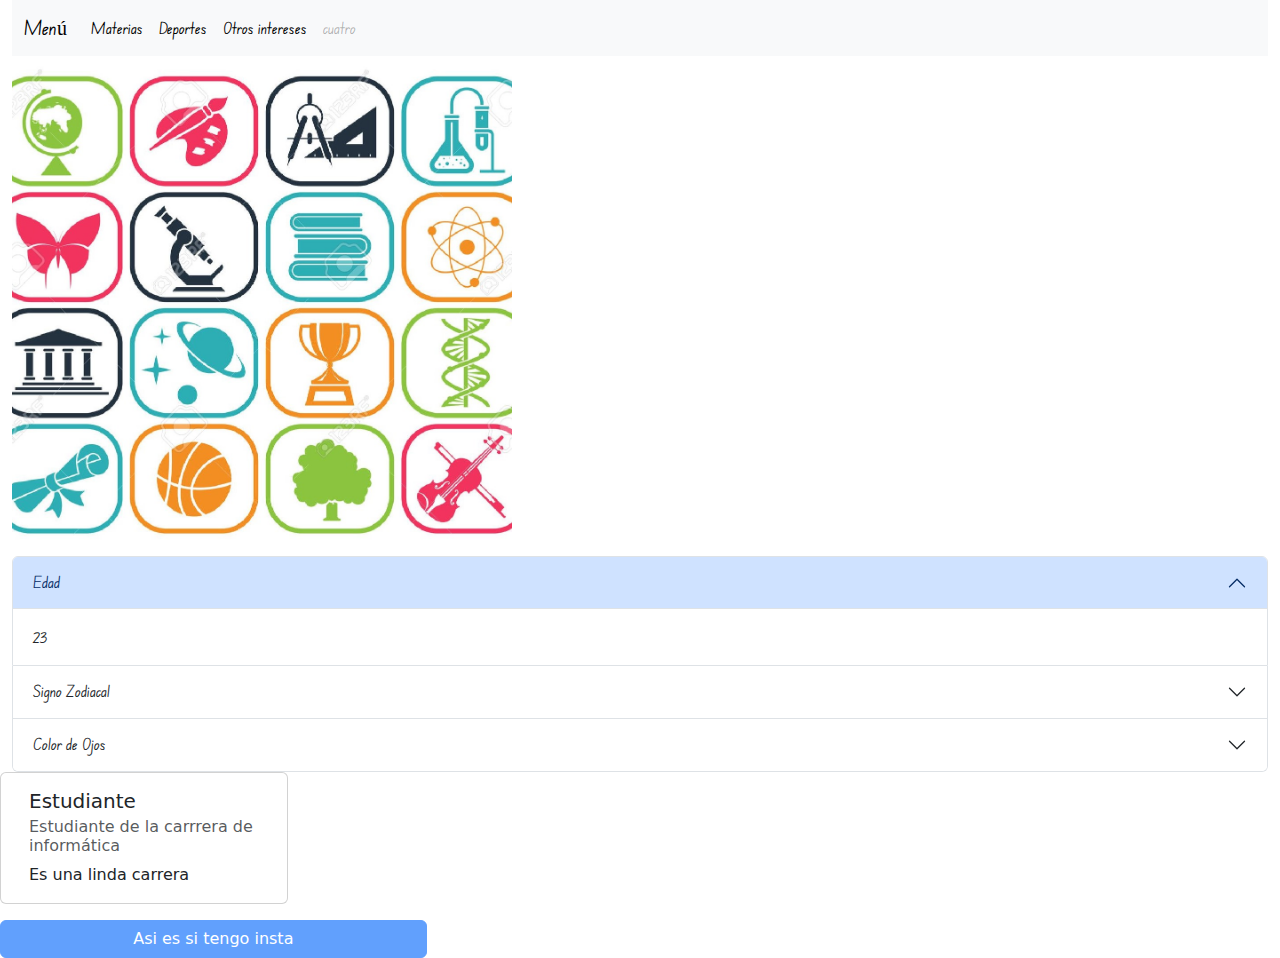
<file: index.html>
<!DOCTYPE html>
<html lang="en">
<head>
    <meta charset="UTF-8">
    <meta name="viewport" content="width=device-width, initial-scale=1.0">
    <link href="https://cdn.jsdelivr.net/npm/bootstrap@5.3.3/dist/css/bootstrap.min.css" rel="stylesheet" integrity="sha384-QWTKZyjpPEjISv5WaRU9OFeRpok6YctnYmDr5pNlyT2bRjXh0JMhjY6hW+ALEwIH" crossorigin="anonymous">
    <link rel="stylesheet" href="pags/css/estilo.css">
    <link rel="preconnect" href="https://fonts.googleapis.com">
    <link rel="preconnect" href="https://fonts.gstatic.com" crossorigin>
    <link href="https://fonts.googleapis.com/css2?family=Edu+NSW+ACT+Foundation:wght@400..700&display=swap" rel="stylesheet">
    <link rel="preconnect" href="https://fonts.googleapis.com">
    <link rel="preconnect" href="https://fonts.gstatic.com" crossorigin>
    <link href="https://fonts.googleapis.com/css2?family=Edu+NSW+ACT+Foundation:wght@400..700&family=Pinyon+Script&display=swap" rel="stylesheet">    
    <title>Callisaya Lanes Shelly Anahi</title>
</head>
<body>
    <div class="container-fluid">
        <div class="row">
            <div class="col"> <!--Navegador copiado de la pagina-->
                <nav class="navbar navbar-expand-lg bg-body-tertiary">
                    <div class="container-fluid">
                        <a class="navbar-brand" id="edu-nsw" href="#" >Menú</a>
                        <button class="navbar-toggler" type="button" data-bs-toggle="collapse" data-bs-target="#navbarNavAltMarkup" aria-controls="navbarNavAltMarkup" aria-expanded="false" aria-label="Toggle navigation">
                        <span class="navbar-toggler-icon"></span>
                        </button>
                            <div class="collapse navbar-collapse" id="navbarNavAltMarkup">
                                <div class="navbar-nav">
                                    <a class="nav-link active" id="edu-nsw" aria-current="page" href="pags/uno.html">Materias</a>
                                    <a class="nav-link active" id="edu-nsw" aria-current="page" href="pags/dos.html">Deportes</a>
                                    <a class="nav-link active" id="edu-nsw" aria-current="page" href="pags/tres.html">Otros intereses</a>
                                    <a class="nav-link disabled" id="edu-nsw" aria-disabled="true">cuatro</a>
                                </div>
                            </div>
                    </div>
              </nav>
            </div>
            
        </div>
        <div class="row">
            <div class="col"> <!--Carrusel de imagenes-->
                <div id="carouselExampleIndicators" class="carousel slide">
                    <div class="carousel-indicators">
                      <button type="button" data-bs-target="#carouselExampleIndicators" data-bs-slide-to="0" class="active" aria-current="true" aria-label="Slide 1"></button>
                      <button type="button" data-bs-target="#carouselExampleIndicators" data-bs-slide-to="1" aria-label="Slide 2"></button>
                      <button type="button" data-bs-target="#carouselExampleIndicators" data-bs-slide-to="2" aria-label="Slide 3"></button>
                    </div>
                    <div class="carousel-inner">
                      <div class="carousel-item active">
                        <img src="img/img1.jpg" class="d-block" alt="...">
                      </div>
                      <div class="carousel-item">
                        <img src="img/img2.jpg" class="d-block" alt="...">
                      </div>
                      <div class="carousel-item">
                        <img src="img/img3.webp" class="d-block" alt="...">
                      </div>
                    </div>
                    <button class="carousel-control-prev" type="button" data-bs-target="#carouselExampleIndicators" data-bs-slide="prev">
                      <span class="carousel-control-prev-icon" aria-hidden="true"></span>
                      <span class="visually-hidden">Previous</span>
                    </button>
                    <button class="carousel-control-next" type="button" data-bs-target="#carouselExampleIndicators" data-bs-slide="next">
                      <span class="carousel-control-next-icon" aria-hidden="true"></span>
                      <span class="visually-hidden">Next</span>
                    </button>
                  </div>
                  
            </div> <!--acordeon-->
            <div class="accordion" id="accordionExample">
                <div class="accordion-item">
                  <h2 class="accordion-header" id="edu-nsw-1">
                    <button class="accordion-button" type="button" data-bs-toggle="collapse" data-bs-target="#collapseOne" aria-expanded="true" aria-controls="collapseOne">
                      Edad
                    </button>
                  </h2>
                  <div id="collapseOne"  class="accordion-collapse collapse show" data-bs-parent="#accordionExample">
                    <div class="accordion-body" id="edu-nsw-1">
                      <strong></strong>23 
                    </div>
                  </div>
                </div>
                <div class="accordion-item">
                  <h2 class="accordion-header" id="edu-nsw-1">
                    <button class="accordion-button collapsed"  type="button" data-bs-toggle="collapse" data-bs-target="#collapseTwo" aria-expanded="false" aria-controls="collapseTwo">
                      Signo Zodiacal 
                    </button>
                  </h2>
                  <div id="collapseTwo" class="accordion-collapse collapse" data-bs-parent="#accordionExample">
                    <div class="accordion-body" id="edu-nsw-1">
                      <strong></strong> Tauro
                    </div>
                  </div>
                </div>
                <div class="accordion-item">
                  <h2 class="accordion-header" id="edu-nsw-1">
                    <button class="accordion-button collapsed" type="button" data-bs-toggle="collapse" data-bs-target="#collapseThree" aria-expanded="false" aria-controls="collapseThree">
                      Color de Ojos
                    </button>
                  </h2>
                  <div id="collapseThree" class="accordion-collapse collapse" data-bs-parent="#accordionExample">
                    <div class="accordion-body" id="edu-nsw-1">
                      <strong></strong>Cafes
                    </div>
                  </div>
                </div>
              </div>
              <div class="card" style="width: 18rem;"> <!--Carta-->
                <div class="card-body">
                  <h5 class="card-title">Estudiante</h5>
                  <h6 class="card-subtitle mb-2 text-body-secondary">Estudiante de la carrrera de informática</h6>
                  <p class="card-text">Es una linda carrera</p>

                </div>
              </div>
              <p aria-hidden="true">
                
              </p>
              
              <a class="btn btn-primary disabled placeholder col-4" aria-disabled="true">Asi es si tengo insta</a>  
    
    
            
        </div>
    
    </div>    
    <script src="https://cdn.jsdelivr.net/npm/bootstrap@5.3.3/dist/js/bootstrap.bundle.min.js" integrity="sha384-YvpcrYf0tY3lHB60NNkmXc5s9fDVZLESaAA55NDzOxhy9GkcIdslK1eN7N6jIeHz" crossorigin="anonymous"></script>
</body>
</html>
</file>
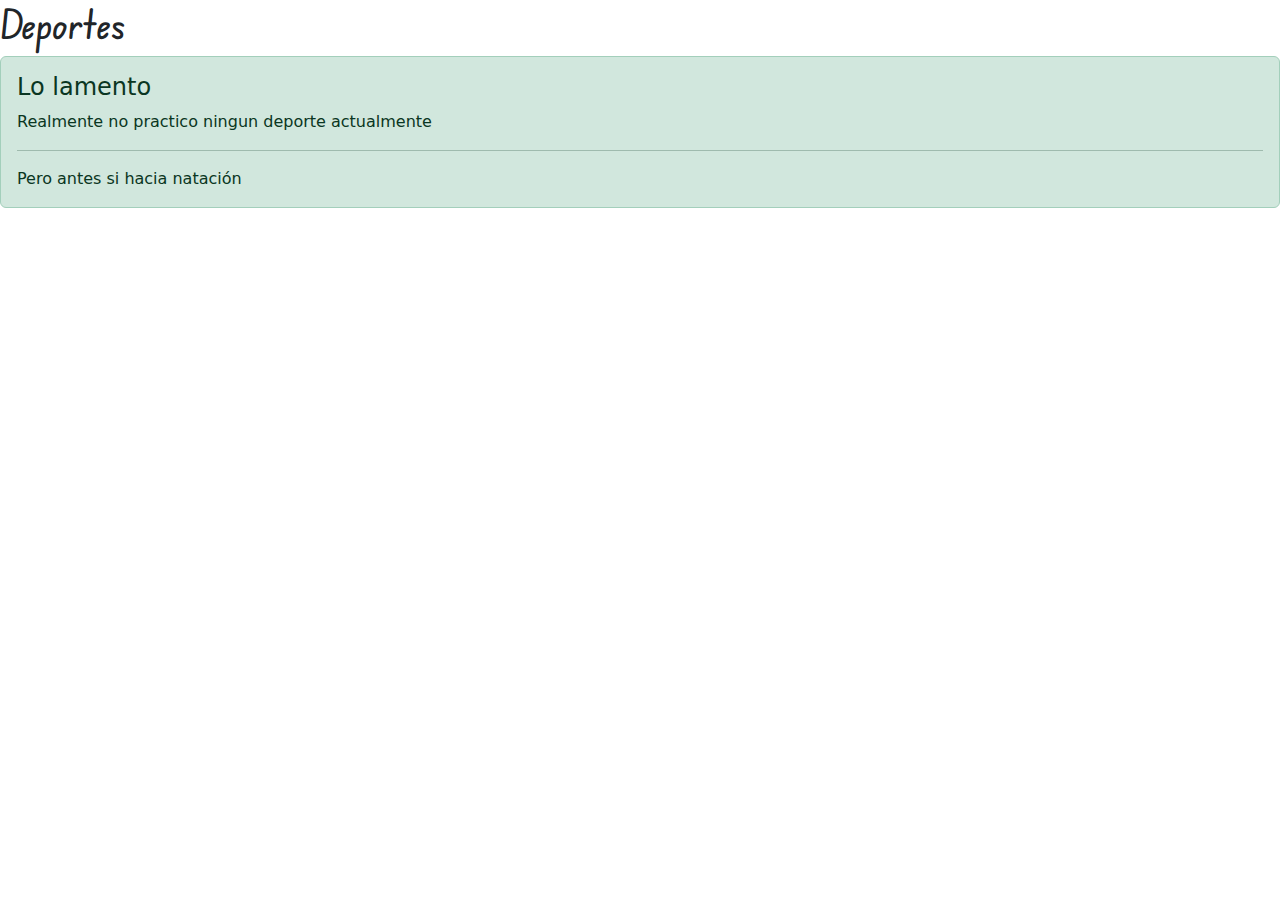
<file: pags/dos.html>
<!DOCTYPE html>
<html lang="en">
<head>
    <meta charset="UTF-8">
    <meta name="viewport" content="width=device-width, initial-scale=1.0">
    <link href="https://cdn.jsdelivr.net/npm/bootstrap@5.3.3/dist/css/bootstrap.min.css" rel="stylesheet" integrity="sha384-QWTKZyjpPEjISv5WaRU9OFeRpok6YctnYmDr5pNlyT2bRjXh0JMhjY6hW+ALEwIH" crossorigin="anonymous">
    <link rel="stylesheet" href="css/estilo.css">
    <link rel="preconnect" href="https://fonts.googleapis.com">
    <link rel="preconnect" href="https://fonts.gstatic.com" crossorigin>
    <link href="https://fonts.googleapis.com/css2?family=Edu+NSW+ACT+Foundation:wght@400..700&display=swap" rel="stylesheet">
    <link rel="preconnect" href="https://fonts.googleapis.com">
    <link rel="preconnect" href="https://fonts.gstatic.com" crossorigin>
    <link href="https://fonts.googleapis.com/css2?family=Edu+NSW+ACT+Foundation:wght@400..700&family=Pinyon+Script&display=swap" rel="stylesheet">    
    <title>Callisaya Lanes Shelly Anahi</title>
    <title>Document</title>
</head>
<body>
    <h1 id="edu-nsw">Deportes</h1>
    <div class="alert alert-success" role="alert">
        <h4 class="alert-heading">Lo lamento</h4>
        <p>Realmente no practico ningun deporte actualmente</p>
        <hr>
        <p class="mb-0">Pero antes si hacia natación</p>
      </div>
    <script src="https://cdn.jsdelivr.net/npm/bootstrap@5.3.3/dist/js/bootstrap.bundle.min.js" integrity="sha384-YvpcrYf0tY3lHB60NNkmXc5s9fDVZLESaAA55NDzOxhy9GkcIdslK1eN7N6jIeHz" crossorigin="anonymous"></script>    
</body>
</html>
</file>
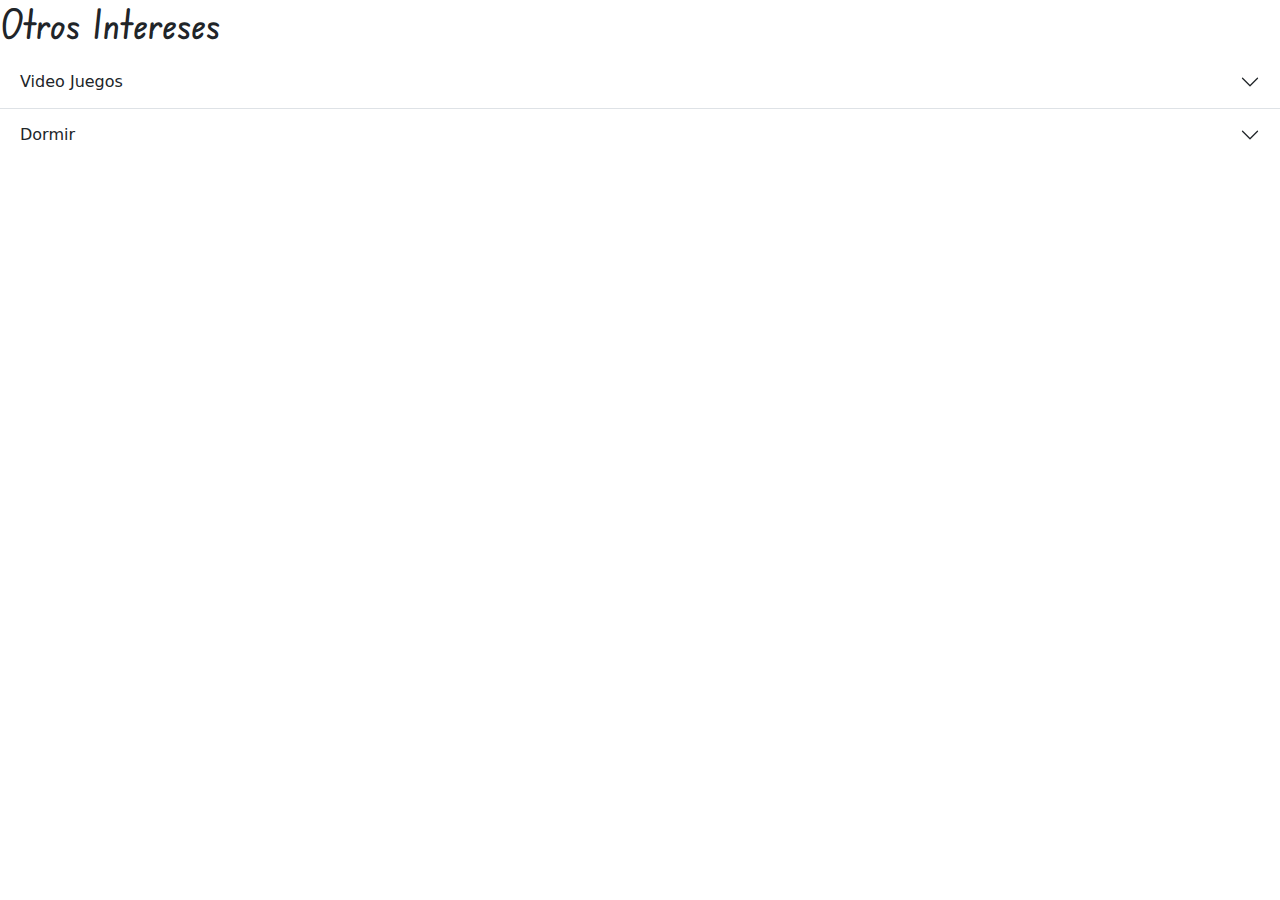
<file: pags/tres.html>
<!DOCTYPE html>
<html lang="en">
<head>
    <meta charset="UTF-8">
    <meta name="viewport" content="width=device-width, initial-scale=1.0">
    <link href="https://cdn.jsdelivr.net/npm/bootstrap@5.3.3/dist/css/bootstrap.min.css" rel="stylesheet" integrity="sha384-QWTKZyjpPEjISv5WaRU9OFeRpok6YctnYmDr5pNlyT2bRjXh0JMhjY6hW+ALEwIH" crossorigin="anonymous">
    <link rel="stylesheet" href="css/estilo.css">
    <link rel="preconnect" href="https://fonts.googleapis.com">
    <link rel="preconnect" href="https://fonts.gstatic.com" crossorigin>
    <link href="https://fonts.googleapis.com/css2?family=Edu+NSW+ACT+Foundation:wght@400..700&display=swap" rel="stylesheet">
    <link rel="preconnect" href="https://fonts.googleapis.com">
    <link rel="preconnect" href="https://fonts.gstatic.com" crossorigin>
    <link href="https://fonts.googleapis.com/css2?family=Edu+NSW+ACT+Foundation:wght@400..700&family=Pinyon+Script&display=swap" rel="stylesheet">    
    <title>Callisaya Lanes Shelly Anahi</title>
    <title>Document</title>
</head>
<body>
    <h1 id="edu-nsw">Otros Intereses</h1>
    <div class="accordion accordion-flush" id="accordionFlushExample">
        <div class="accordion-item">
          <h2 class="accordion-header">
            <button class="accordion-button collapsed" type="button" data-bs-toggle="collapse" data-bs-target="#flush-collapseOne" aria-expanded="false" aria-controls="flush-collapseOne">
              Video Juegos
            </button>
          </h2>
          <div id="flush-collapseOne" class="accordion-collapse collapse" data-bs-parent="#accordionFlushExample">
            <div class="accordion-body">De todo tipo más que nada los juegos en pc indies</div>
          </div>
        </div>
        <div class="accordion-item">
          <h2 class="accordion-header">
            <button class="accordion-button collapsed" type="button" data-bs-toggle="collapse" data-bs-target="#flush-collapseTwo" aria-expanded="false" aria-controls="flush-collapseTwo">
              Dormir
            </button>
          </h2>
          <div id="flush-collapseTwo" class="accordion-collapse collapse" data-bs-parent="#accordionFlushExample">
            <div class="accordion-body">Es bueno para el estres</div>
          </div>
        </div>
        

      </div>
    <script src="https://cdn.jsdelivr.net/npm/bootstrap@5.3.3/dist/js/bootstrap.bundle.min.js" integrity="sha384-YvpcrYf0tY3lHB60NNkmXc5s9fDVZLESaAA55NDzOxhy9GkcIdslK1eN7N6jIeHz" crossorigin="anonymous"></script>    
</body>
</html>
</file>
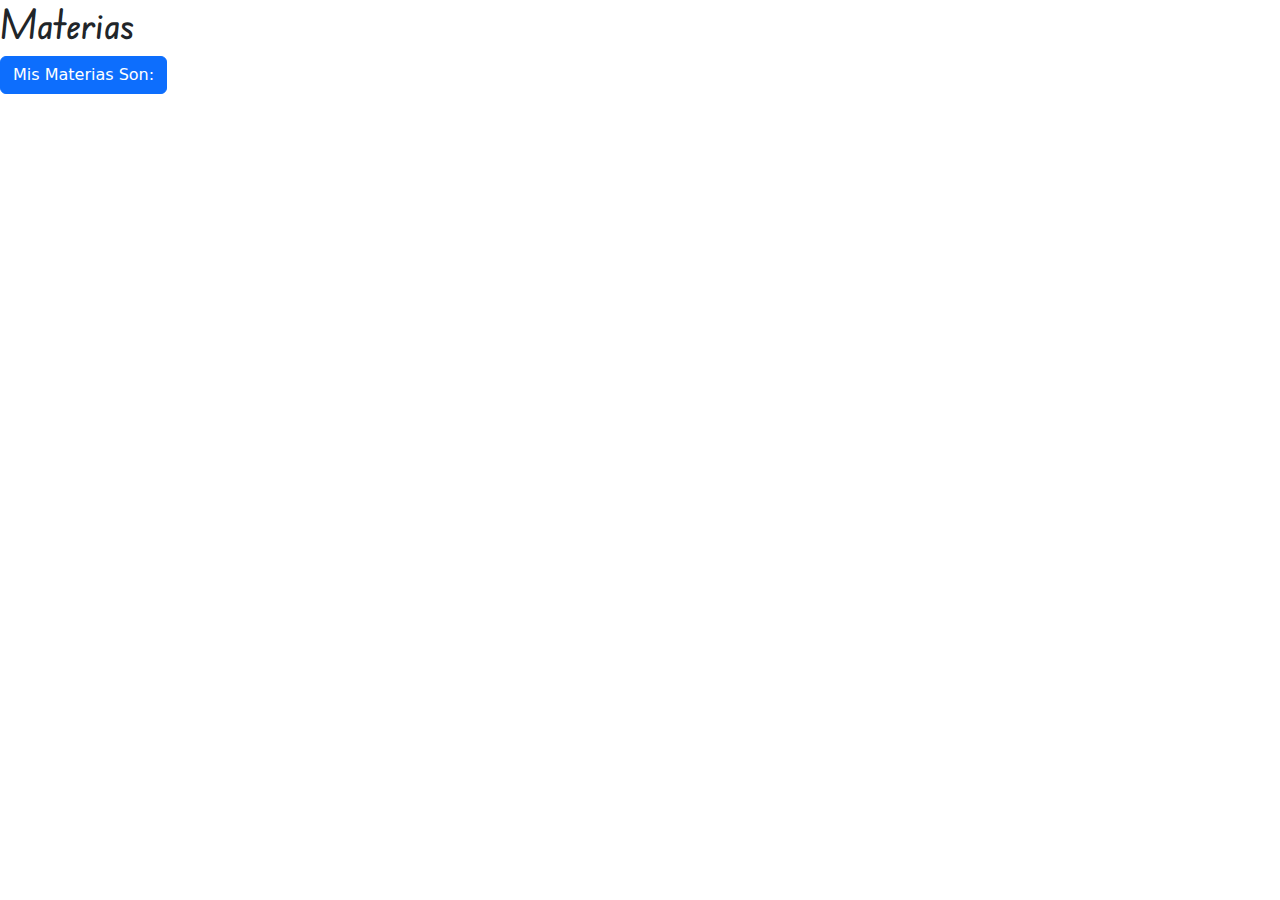
<file: pags/uno.html>
<!DOCTYPE html>
<html lang="en">
<head>
    <meta charset="UTF-8">
    <meta name="viewport" content="width=device-width, initial-scale=1.0">
    <link href="https://cdn.jsdelivr.net/npm/bootstrap@5.3.3/dist/css/bootstrap.min.css" rel="stylesheet" integrity="sha384-QWTKZyjpPEjISv5WaRU9OFeRpok6YctnYmDr5pNlyT2bRjXh0JMhjY6hW+ALEwIH" crossorigin="anonymous">
    <link rel="stylesheet" href="css/estilo.css">
    <link rel="preconnect" href="https://fonts.googleapis.com">
    <link rel="preconnect" href="https://fonts.gstatic.com" crossorigin>
    <link href="https://fonts.googleapis.com/css2?family=Edu+NSW+ACT+Foundation:wght@400..700&display=swap" rel="stylesheet">
    <link rel="preconnect" href="https://fonts.googleapis.com">
    <link rel="preconnect" href="https://fonts.gstatic.com" crossorigin>
    <link href="https://fonts.googleapis.com/css2?family=Edu+NSW+ACT+Foundation:wght@400..700&family=Pinyon+Script&display=swap" rel="stylesheet">    
    <title>Callisaya Lanes Shelly Anahi</title>
    <title>Document</title>

</head>
<body>
    <h1 id="edu-nsw">Materias</h1>
        <!-- Button trigger modal -->
    <button type="button" class="btn btn-primary" data-bs-toggle="modal" data-bs-target="#exampleModal">
        Mis Materias Son:
    </button>
    
    <!-- Modal -->
    <div class="modal fade" id="exampleModal" tabindex="-1" aria-labelledby="exampleModalLabel" aria-hidden="true">
        <div class="modal-dialog">
        <div class="modal-content">
            <div class="modal-header">
            <h1 class="modal-title fs-5" id="exampleModalLabel">Mis Materias Son:</h1>
            <button type="button" class="btn-close" data-bs-dismiss="modal" aria-label="Close"></button>
            </div>
            <div class="modal-body" id="edu-nsw">
            Programación web 2
            </div>
            <div class="modal-body" id="edu-nsw">
            Estadistica    
            </div>
            <div class="modal-footer">
            <button type="button" class="btn btn-secondary" data-bs-dismiss="modal">Close</button>
            <button type="button" class="btn btn-primary">Save changes</button>
            </div>
        </div>
        </div>
    </div>
    <script src="https://cdn.jsdelivr.net/npm/bootstrap@5.3.3/dist/js/bootstrap.bundle.min.js" integrity="sha384-YvpcrYf0tY3lHB60NNkmXc5s9fDVZLESaAA55NDzOxhy9GkcIdslK1eN7N6jIeHz" crossorigin="anonymous"></script>    
</body>
</html>
</file>
<file: pags/css/estilo.css>
#edu-nsw{
  font-family: "Edu NSW ACT Foundation", cursive;
  font-optical-sizing: auto;
  font-weight: 500px;
  font-style: normal;
}
.d-block{
    width: 500px;
    height: 500px;
}


#edu-nsw-1{
  font-family: "Edu NSW ACT Foundation", cursive;
  font-optical-sizing: auto;
  font-weight: 600px;
  font-style: normal;
}
#carousel-slide{
  width: 300px;
  height: 300px;

}
</file>
